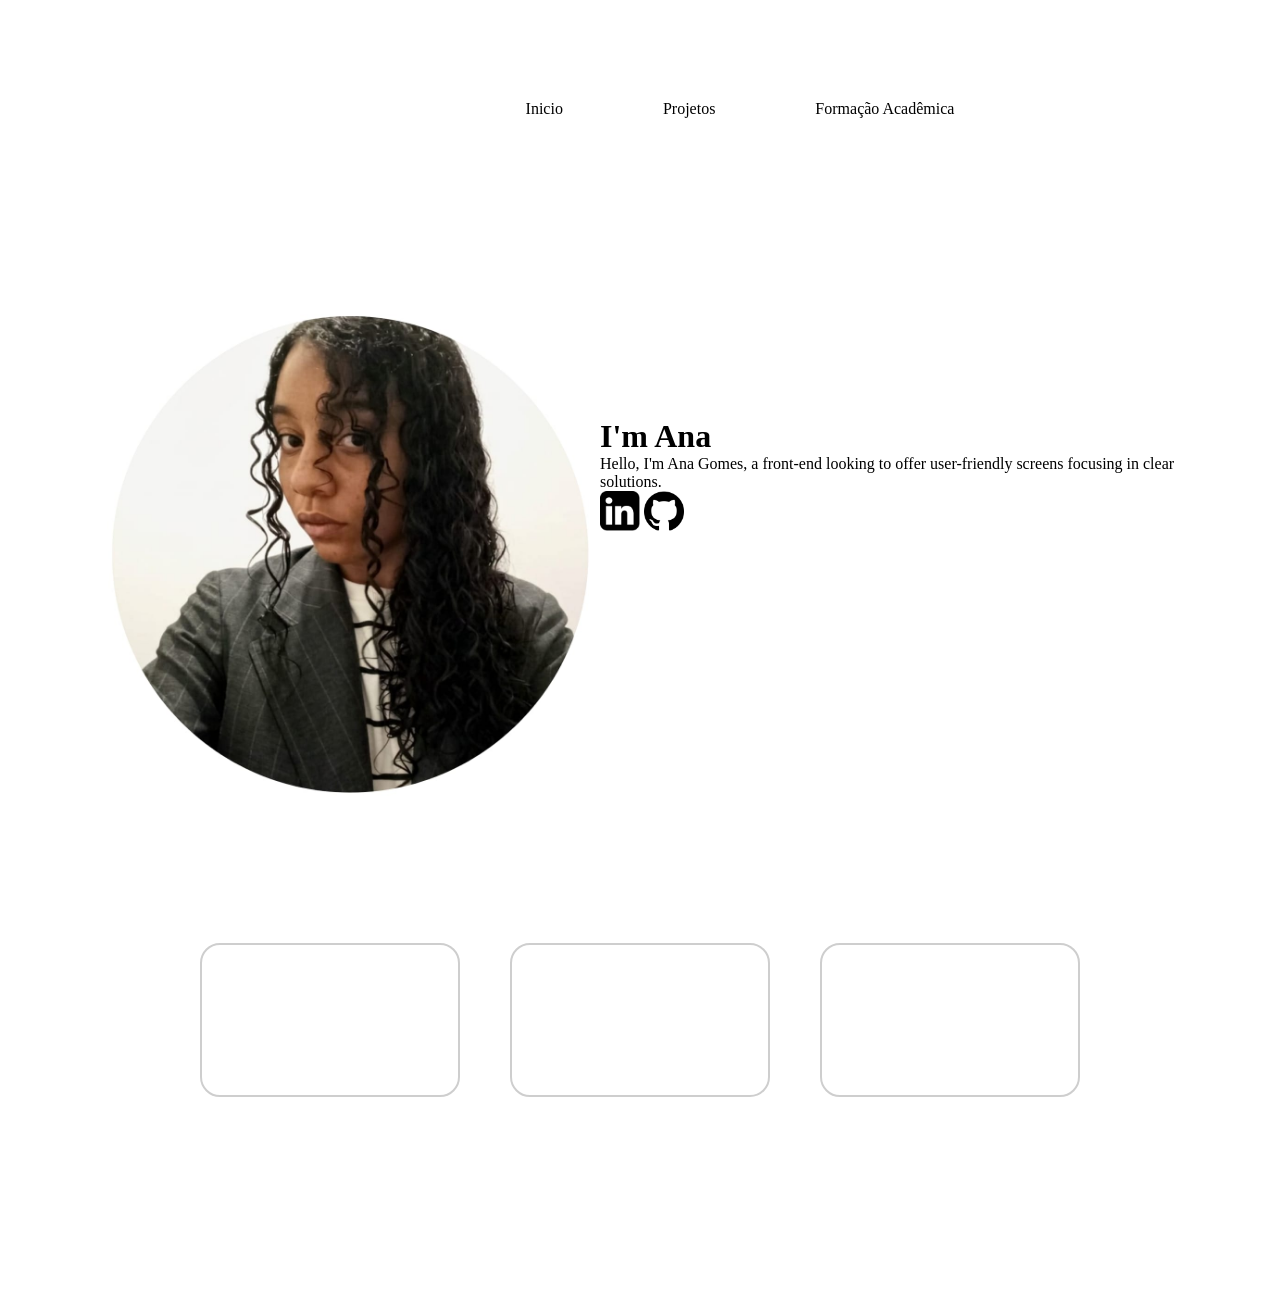
<file: portifolio/index.html>
<!DOCTYPE html>
<html lang="en">
<head>
    <meta charset="UTF-8">
    <meta name="viewport" content="width=device-width, initial-scale=1.0"> <link rel="stylesheet" href="style.css">
    <title>Document</title> 
</head>
<body>
<main>
    <nav>
         <ul id="navbar">
            <li>Inicio </li>
            <li>Projetos</li>
            <li>Formação Acadêmica</li>
        </ul>
    </nav>
    <div class="content">
        <img src="Sem título.jpeg" alt="Foto minha" class="profile-img">
        <div class="content-right">
            <h1>I'm Ana </h1>
            <p>
            Hello, I'm Ana Gomes, a front-end looking to offer 
            user-friendly screens focusing in clear solutions.

            </p>
        <div class="redes">
        <a href="https://www.linkedin.com/in/ana-gomes-b99a85357/"><img src="linkind.png" alt="linkind" width="50px"></a>
        <a href="https://github.com/aninhandb"><img src="github.png" alt="github" width="50px"></a>
        </div>
        </div>
    </div>
    
    <section class="projetos">
        <div class=" projeto1"> </div>
        <div class="projeto2"></div>
        <div class="projeto3"></div>
    </section>
</main>


</body>
</html>
</file>
<file: portifolio/style.css>
*{
    margin: 0;
    padding: 0;
    box-sizing: border;
}
 #navbar {

    display: flex;
    gap:100px;
    width: 100%;
    justify-content: center;
    list-style: none;
    margin: 100px;
 }
 .content img {
    width: 500px;
 }
 .redes img { display: block;
    width: 40px;
 }
 .redes img { display: inline-block;

 }
.content {
    display: flex;
    margin: 100px;
}
.content-right { margin-top: 200px;

}
.projeto1 {
    width: 300px;
    height: 150px;
    border-radius: 20px;
    border: 2px solid rgb(206, 206, 206);
}
.projeto2 { width: 300px;
    height: 150px;
    border-radius: 20px;
    border: 2px solid rgb(206, 206, 206);


}
.projeto3 {
    width: 300px;
    height: 150px;
    border-radius: 20px;
    border: 2px solid rgb(206, 206, 206);


}
.projetos {
    display: flex;
    gap: 50px;
    margin-top: 100px;
    margin-bottom: 200px;
    margin-left: 200px;
    margin-right: 200px;
}
</file>
